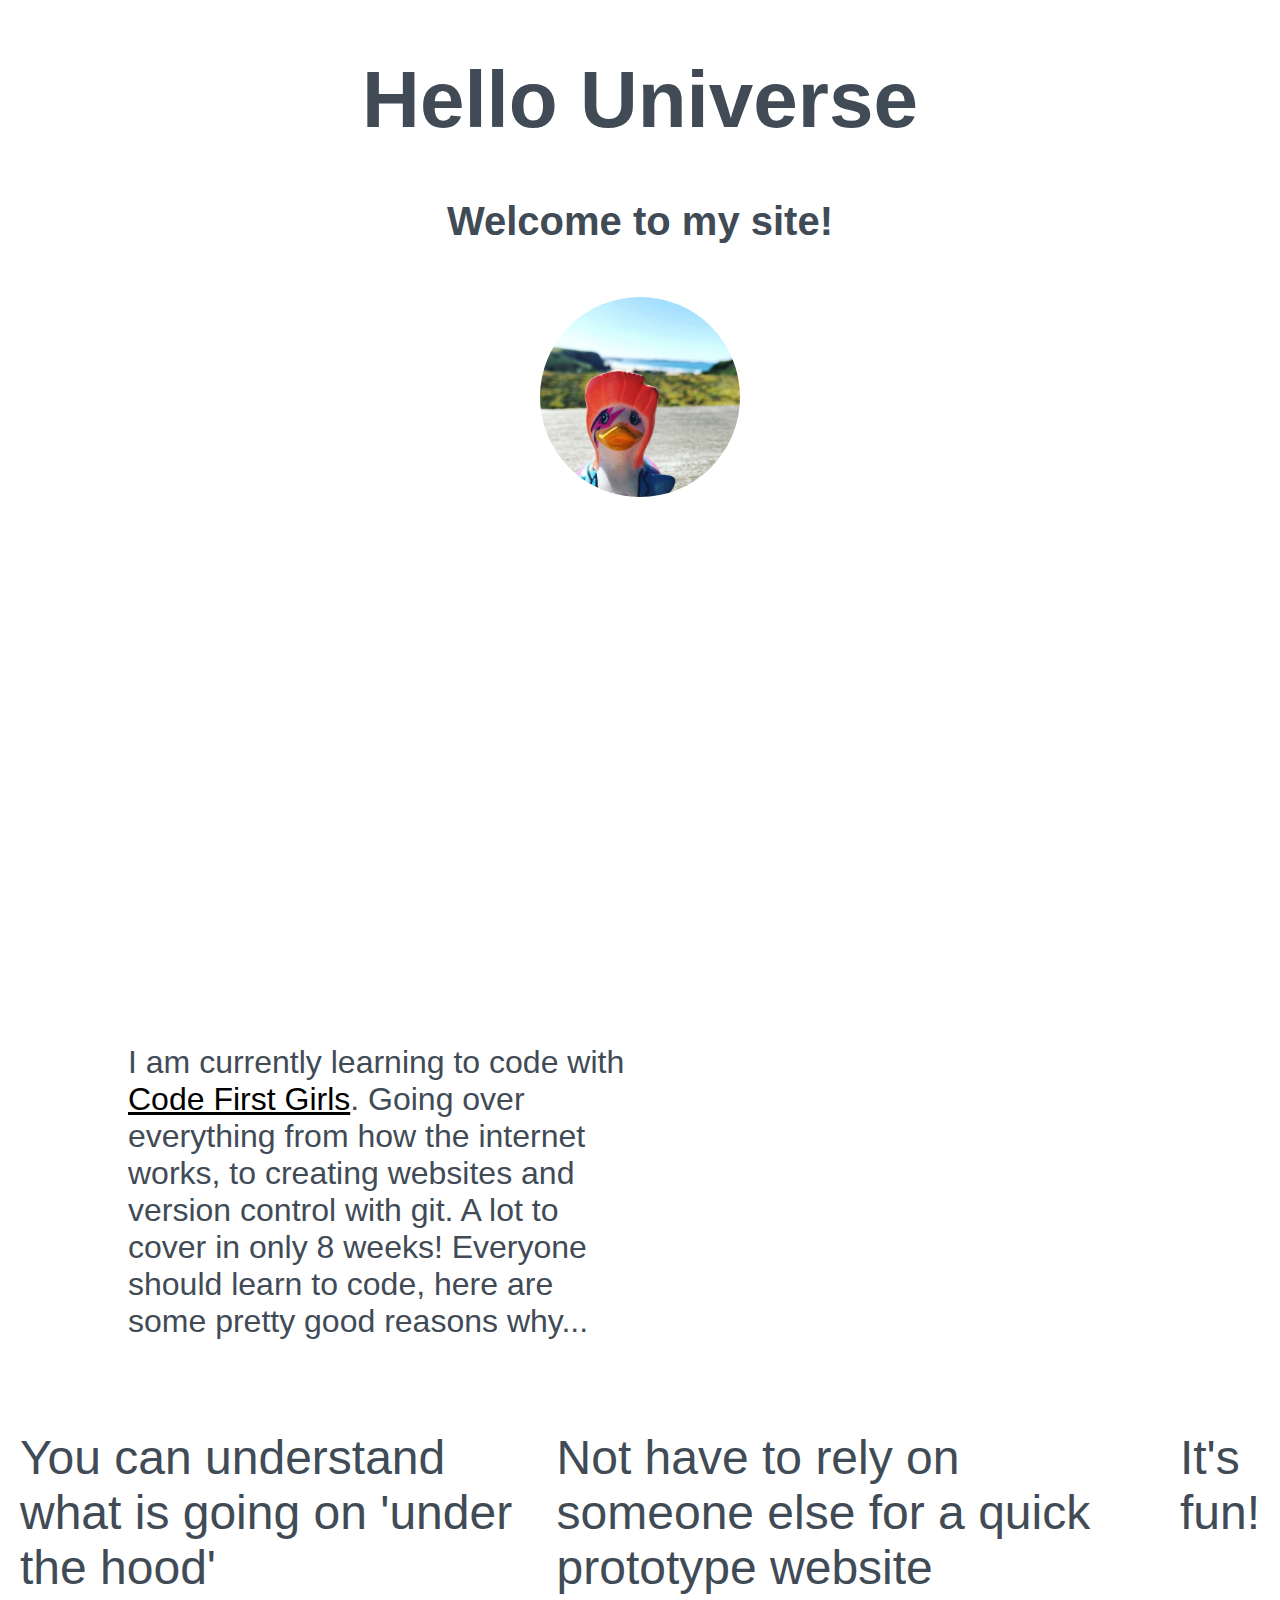
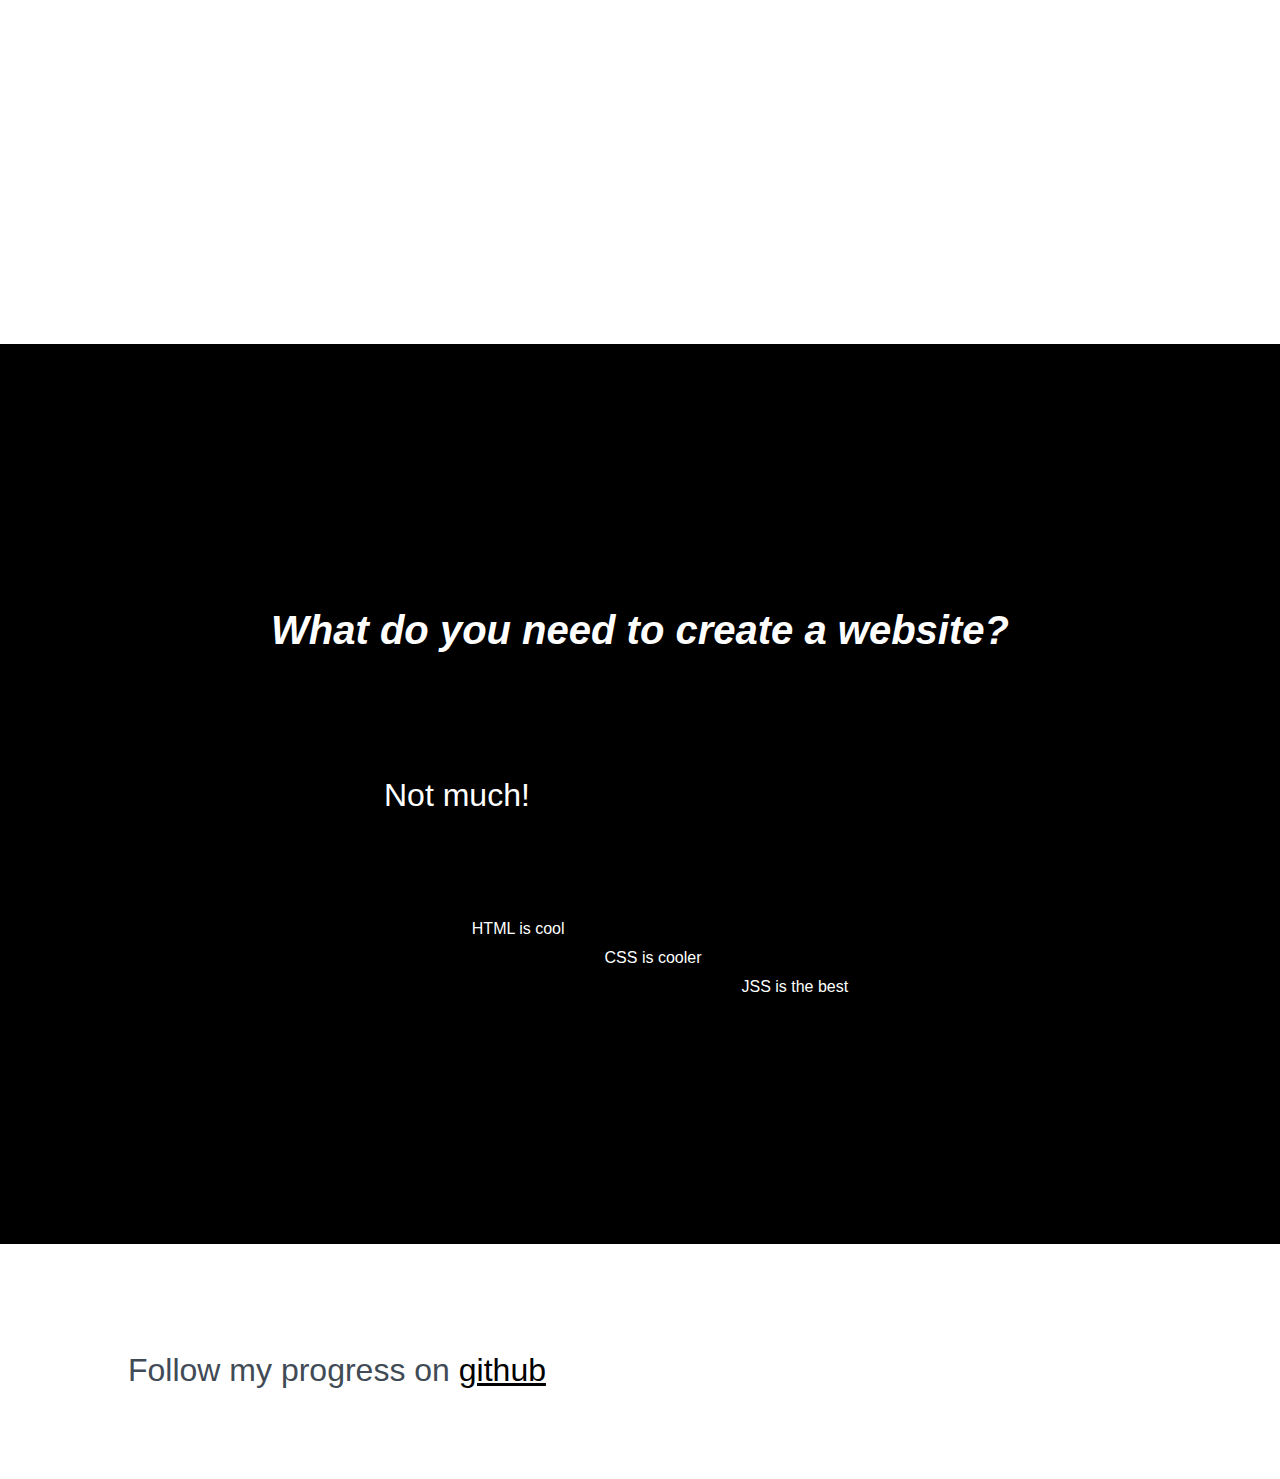
<file: index.html>
<!DOCTYPE html>
<html lang="en" dir="ltr">
  <head>
    <meta charset="utf-8">
    <title></title>
    <link rel="stylesheet" type="text/css" href="css/styles.css">
  </head>
  <body>
<div>
<H1>Hello Universe</H1>

<H2>Welcome to my site!</h2>

<img src="./duck.jpg" width="200px">
</div>
<div>
<p>I am currently learning to code with <a href="https://www.codefirstgirls.org.uk/">Code First Girls</a>. Going over everything from how the
internet works, to creating websites and version control with git. A lot to cover in only 8 weeks!
Everyone should learn to code, here are some pretty good reasons why...</p>
<ol>
  <li>You can understand what is going on 'under the hood'</li>
  <li>Not have to rely on someone else for a quick prototype website</li>
  <li>It's fun!</li>
</ol>
</div>
<div class="contrast">
<h2><em><strong>What do you need to create a website?</strong></em></h2>

<p>Not much!</p>
<ul>
  <li>HTML is cool</li>
  <li id="lower">CSS is cooler</li>
  <li id="lowest">JSS is the best</li>
</ul>
</div>
<br>
<p>Follow my progress on <a href="https://github.com">github</a></p>
</body>
</html>
</file>
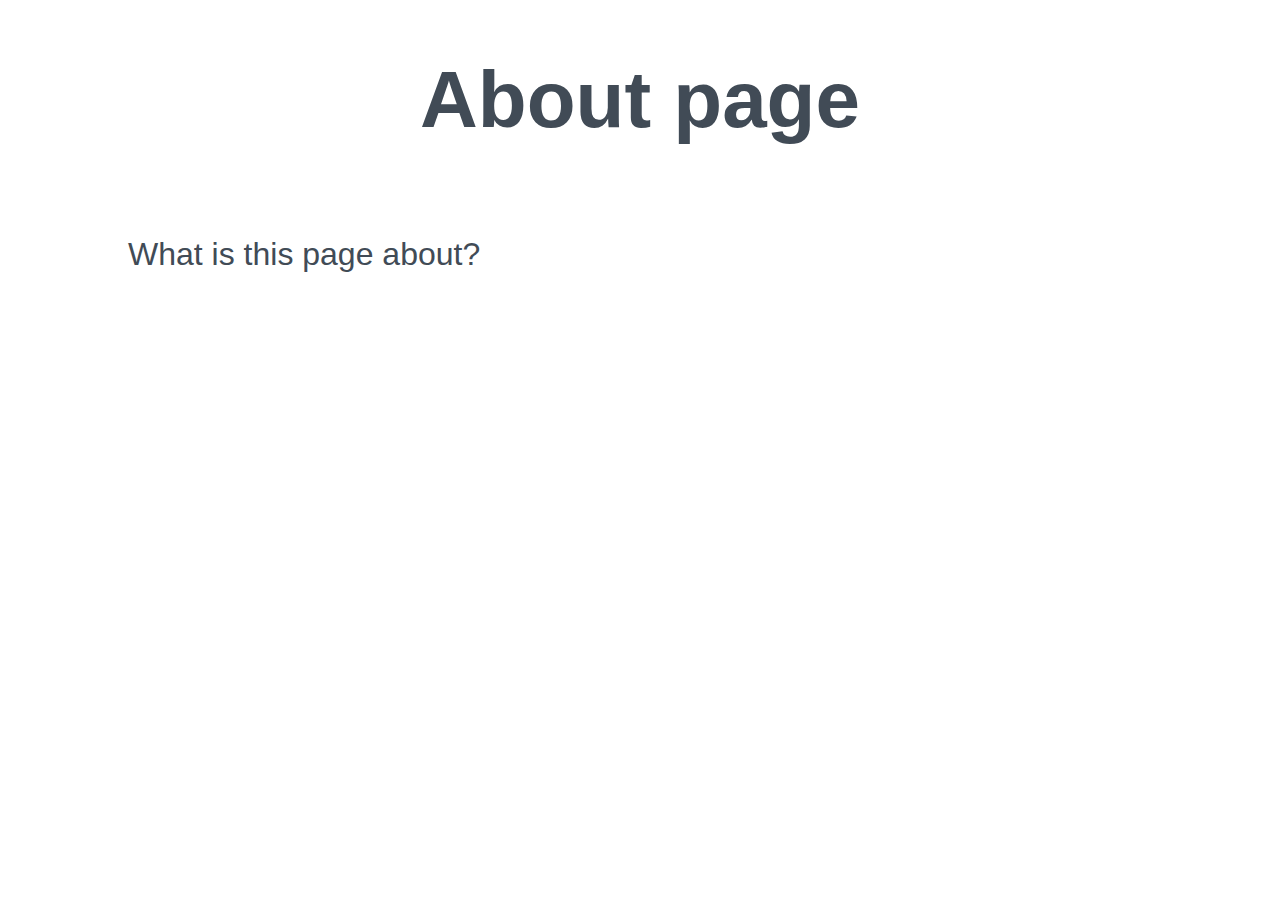
<file: about.html>
<!DOCTYPE html>
<html lang="en" dir="ltr">
  <head>
    <meta charset="utf-8">
    <title>About page</title>
    <link rel="stylesheet" type="text/css" href="css/styles.css">
  </head>
  <body>
<H1>About page</H1>
<p>What is this page about?</p>
</body>
</html>
</file>
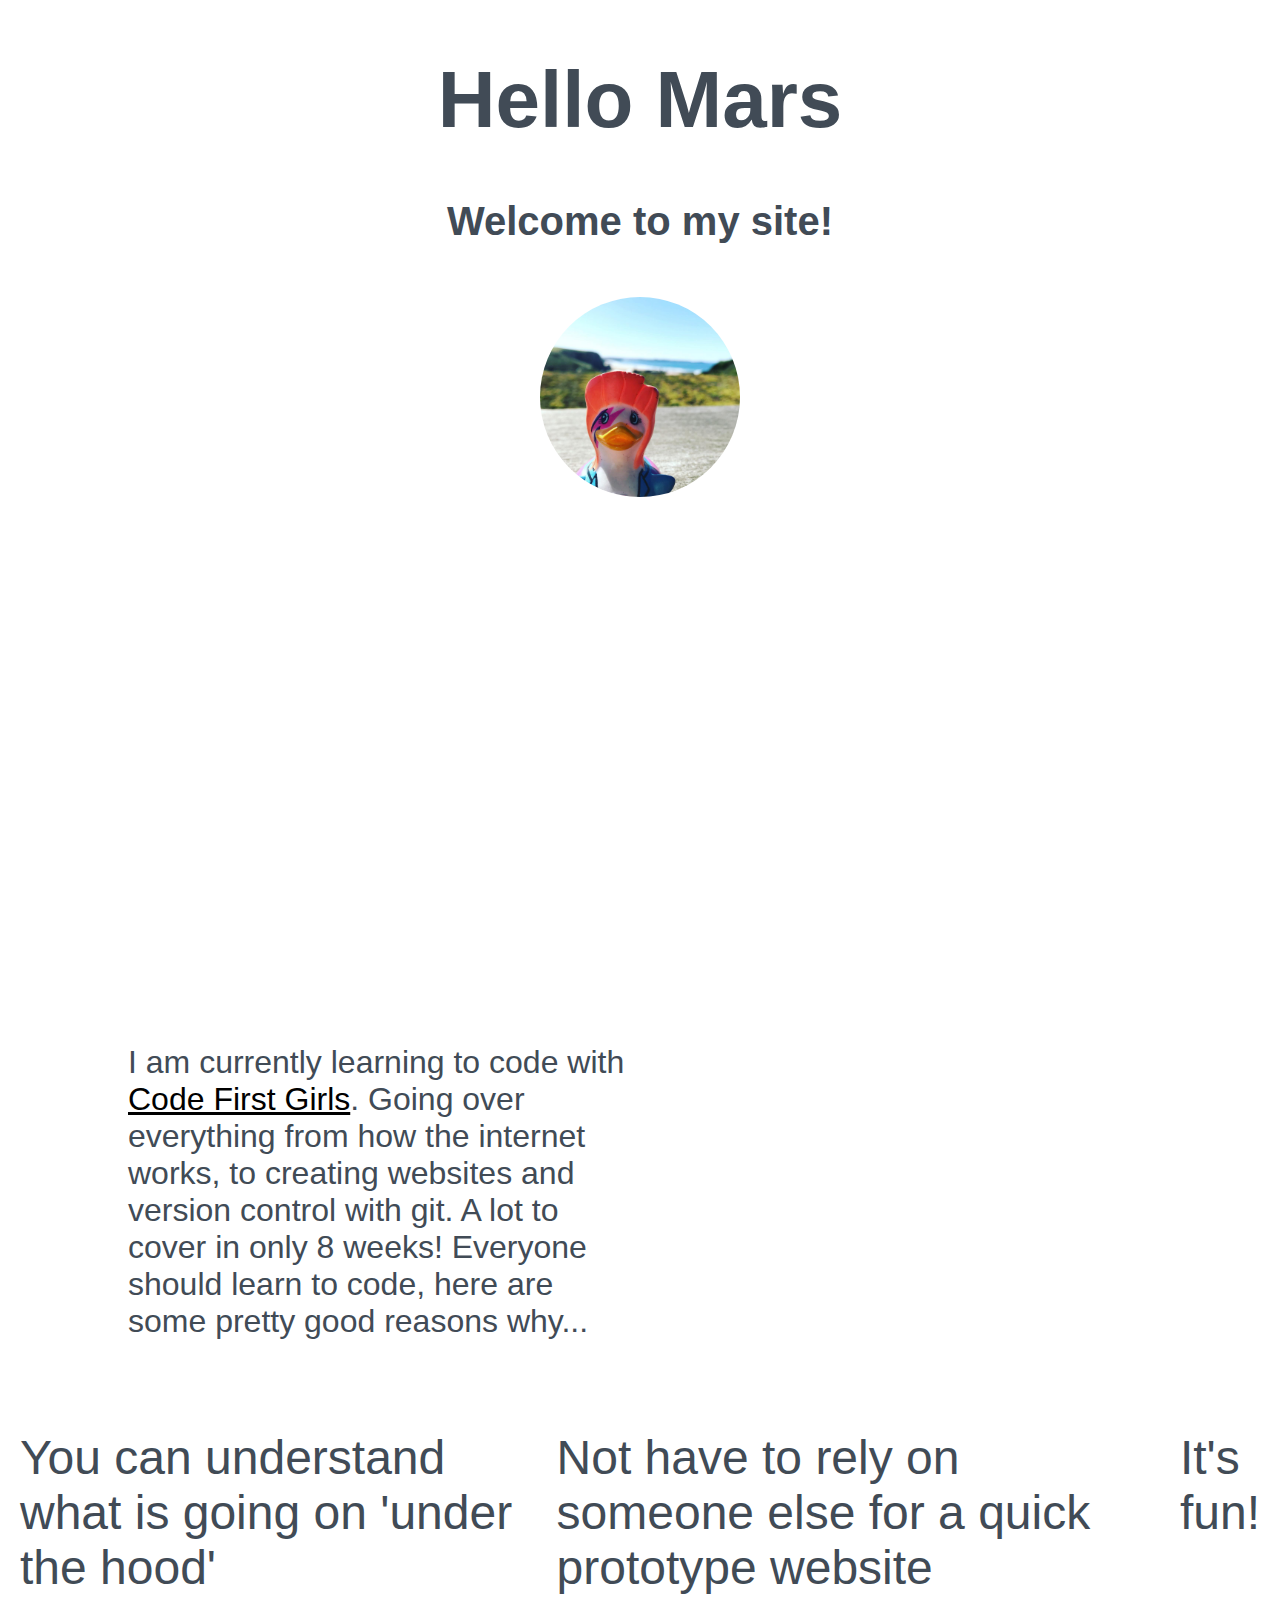
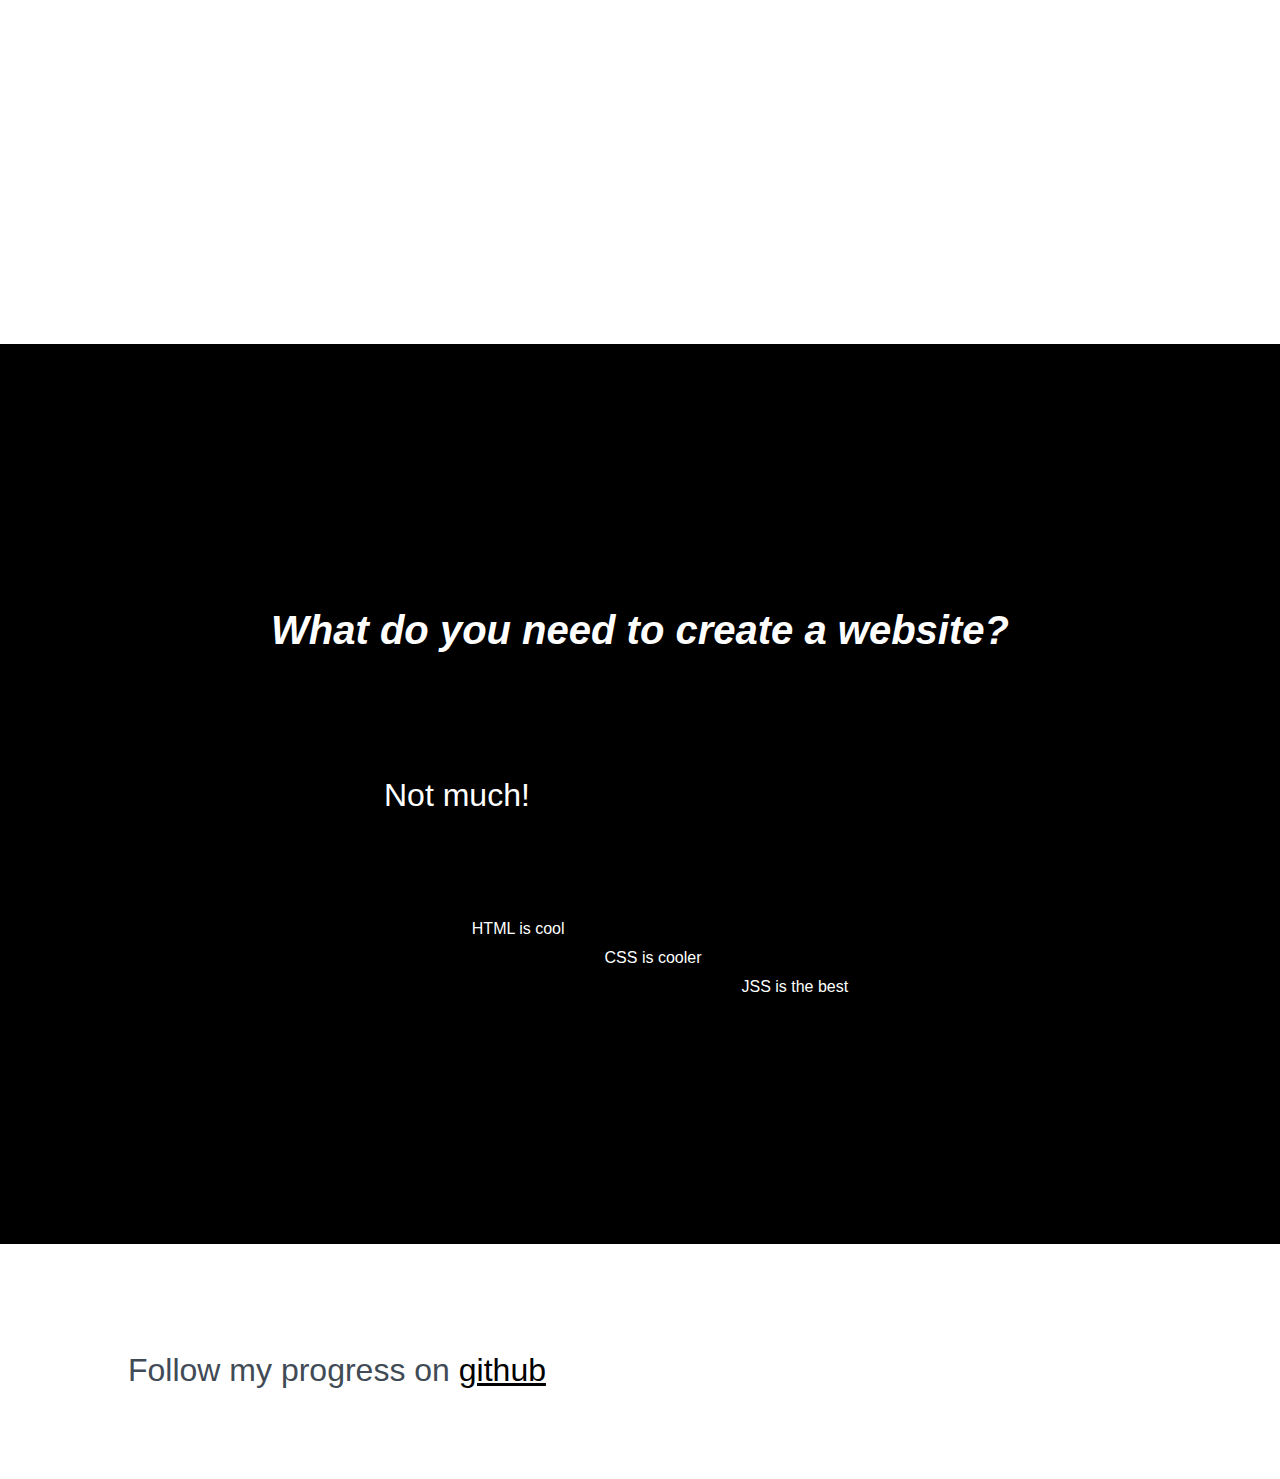
<file: index1.html>
<!DOCTYPE html>
<html lang="en" dir="ltr">
  <head>
    <meta charset="utf-8">
    <title></title>
    <link rel="stylesheet" type="text/css" href="css/styles.css">
  </head>
  <body>
<div>
<H1>Hello Mars</H1>

<H2>Welcome to my site!</h2>

<img src="./duck.jpg" width="200px">
</div>
<div>
<p>I am currently learning to code with <a href="https://www.codefirstgirls.org.uk/">Code First Girls</a>. Going over everything from how the
internet works, to creating websites and version control with git. A lot to cover in only 8 weeks!
Everyone should learn to code, here are some pretty good reasons why...</p>
<ol>
  <li>You can understand what is going on 'under the hood'</li>
  <li>Not have to rely on someone else for a quick prototype website</li>
  <li>It's fun!</li>
</ol>
</div>
<div class="contrast">
<h2><em><strong>What do you need to create a website?</strong></em></h2>

<p>Not much!</p>
<ul>
  <li>HTML is cool</li>
  <li id="lower">CSS is cooler</li>
  <li id="lowest">JSS is the best</li>
</ul>
</div>
<br>
<p>Follow my progress on <a href="https://github.com">github</a></p>
</body>
</html>
</file>
<file: css/styles.css>
body {
  color: rgb(65,75,86);
  font-family: arial;
  margin: 0px;
}
div {
  min-height:100vh;
  width:100vw;
}
h1,h2{
  text-align: center;
}
h1{
  font-size: 5em;
}
h2{
  font-size: 2.5em;
}
img{
  display: block;
  padding: 20px;
  margin: 0 auto;
  border-radius: 130px;
}
p{
  width: 40%;
  margin: 10vh 10vw;
  font-size: 2em;
}
a{
  color: rgb(0,0,0);
}
ol{
  list-style: none;
  padding: 0;
  margin-bottom: 10%;
  font-size: 3em;
  display: flex;
  justify-content: space-evenly;
}
li#lower{
  margin-top: 7%
}
li#lowest{
  margin-top: 14%
}
div.contrast{
  background-color: rgb(0,0,0);
  color: rgb(255,255,255);
  display: flex;
  justify-content: center;
  align-items: center;
  flex-direction: column;
}
ul{
  list-style: none;
  display: flex;
}
li{
  margin:0 20px;
  transition: 0.6s ease;
}
li:hover{
  font-size: 1.2em;
}
</file>
